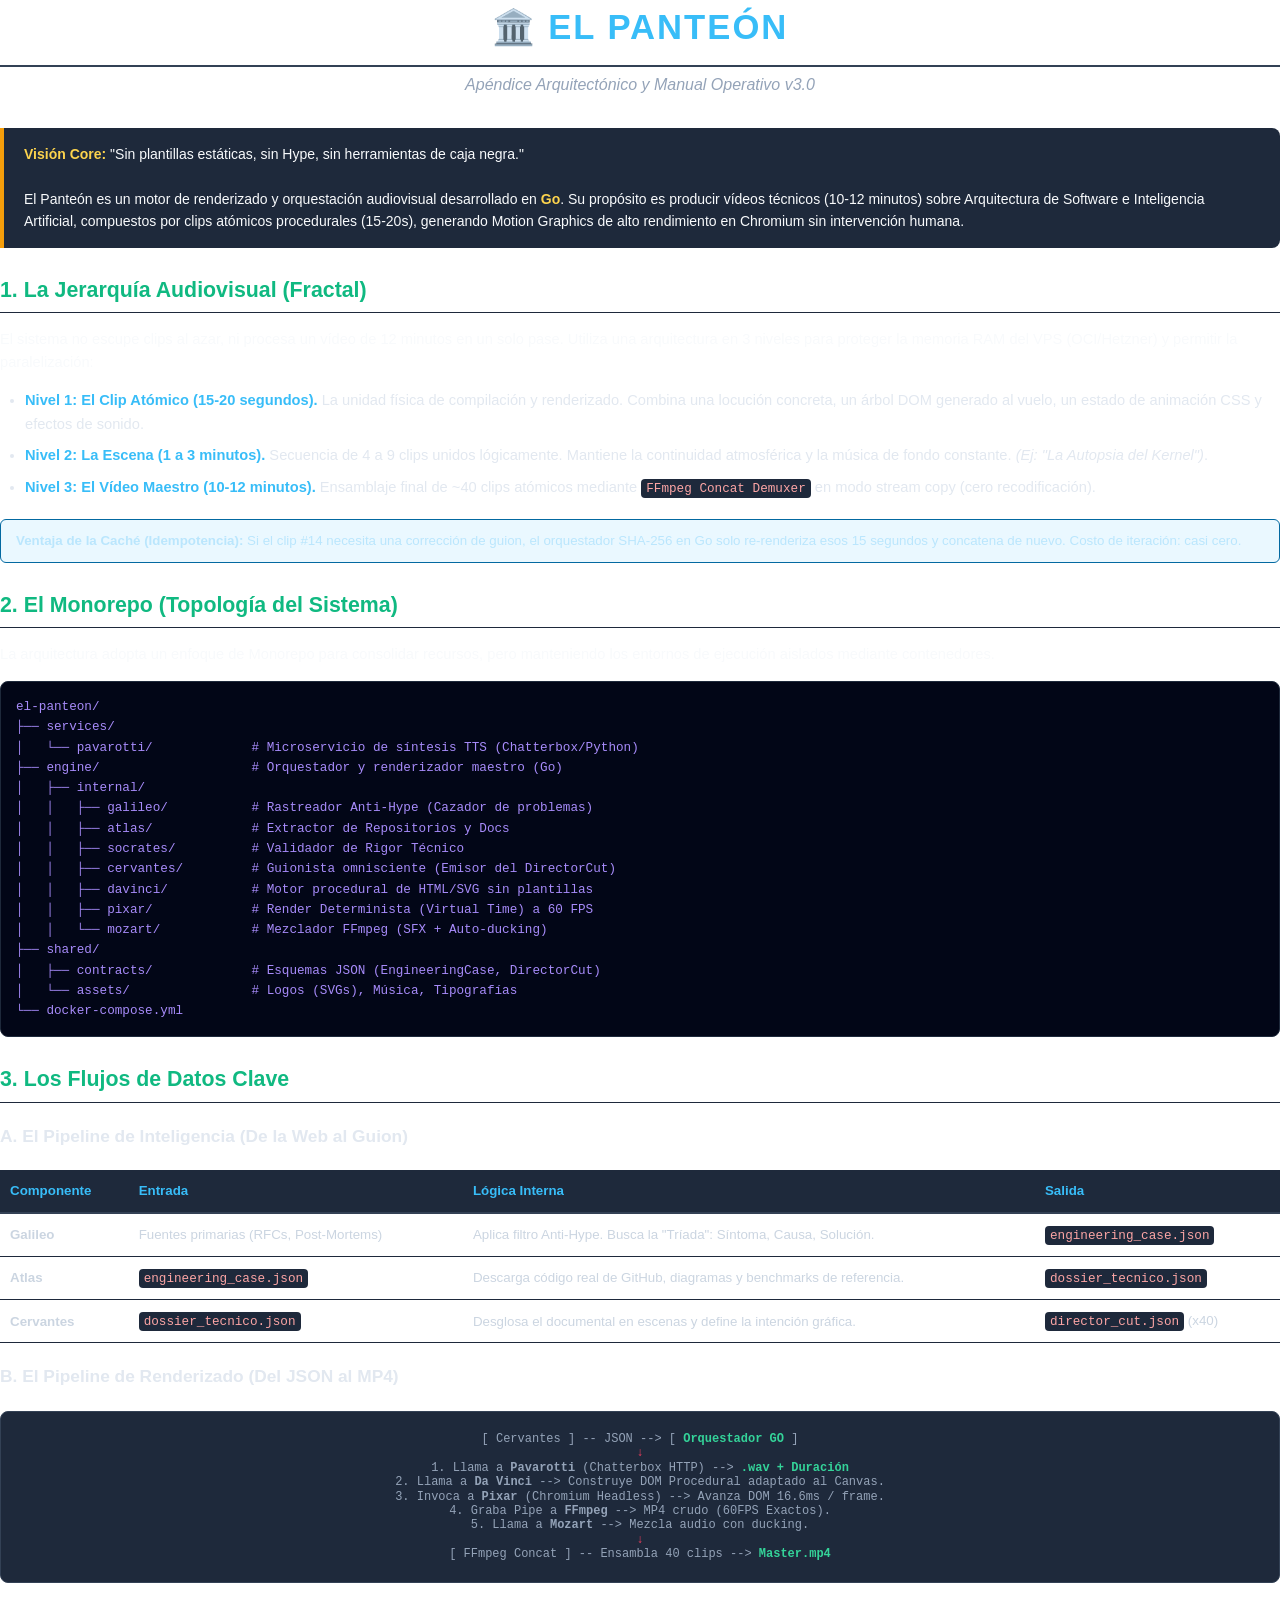
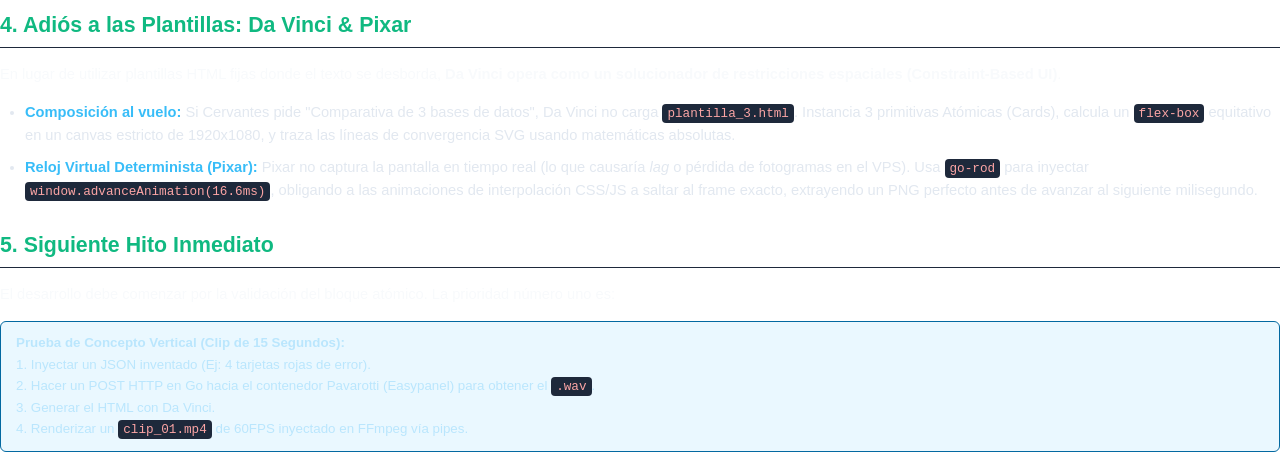
<file: apendice_panteon.html>
<!DOCTYPE html>
<html lang="es">
<head>
    <meta charset="UTF-8">
    <style>
        @page {
            size: A4 portrait;
            margin: 20mm 15mm;
            background-color: #0f172a; /* Slate 900 */
        }
        * {
            box-sizing: border-box;
        }
        body {
            font-family: 'Segoe UI', Roboto, Helvetica, Arial, sans-serif;
            color: #f8fafc; /* Slate 50 */
            margin: 0;
            padding: 0;
            font-size: 11pt;
            line-height: 1.6;
        }
        
        /* Headers */
        h1 {
            color: #38bdf8; /* Sky 400 */
            font-size: 26pt;
            text-align: center;
            margin-top: 0;
            margin-bottom: 5px;
            text-transform: uppercase;
            letter-spacing: 2px;
            border-bottom: 2px solid #334155;
            padding-bottom: 10px;
        }
        h2 {
            color: #10b981; /* Emerald 500 */
            font-size: 16pt;
            margin-top: 25px;
            margin-bottom: 15px;
            border-bottom: 1px solid #1e293b;
            padding-bottom: 5px;
            page-break-after: avoid;
        }
        h3 {
            color: #e2e8f0; /* Slate 200 */
            font-size: 13pt;
            margin-top: 20px;
            margin-bottom: 10px;
            page-break-after: avoid;
        }
        
        /* Highlights & Alerts */
        .subtitle {
            text-align: center;
            color: #94a3b8; /* Slate 400 */
            font-size: 12pt;
            margin-bottom: 30px;
            font-style: italic;
        }
        .manifesto-box {
            background-color: #1e293b; /* Slate 800 */
            border-left: 4px solid #f59e0b; /* Amber 500 */
            padding: 15px 20px;
            margin-bottom: 25px;
            border-radius: 0 8px 8px 0;
            font-size: 10.5pt;
        }
        .manifesto-box strong { color: #fcd34d; }
        
        .note-box {
            background-color: rgba(56, 189, 248, 0.1);
            border: 1px solid #0369a1;
            padding: 10px 15px;
            border-radius: 6px;
            margin: 15px 0;
            font-size: 10pt;
            color: #bae6fd;
            page-break-inside: avoid;
        }
        
        /* Code blocks */
        pre {
            background-color: #020617; /* Slate 950 */
            color: #a78bfa; /* Violet 400 */
            padding: 15px;
            border-radius: 8px;
            font-family: 'Consolas', 'Courier New', monospace;
            font-size: 9.5pt;
            overflow-x: auto;
            border: 1px solid #1e293b;
            page-break-inside: avoid;
            margin: 15px 0;
        }
        code {
            background-color: #1e293b;
            color: #fca5a5;
            padding: 2px 5px;
            border-radius: 4px;
            font-family: 'Consolas', 'Courier New', monospace;
            font-size: 9.5pt;
        }
        
        /* Tables */
        table {
            width: 100%;
            border-collapse: collapse;
            margin: 20px 0;
            font-size: 10pt;
            page-break-inside: avoid;
        }
        th {
            background-color: #1e293b;
            color: #38bdf8;
            text-align: left;
            padding: 10px;
            border-bottom: 2px solid #334155;
        }
        td {
            padding: 10px;
            border-bottom: 1px solid #1e293b;
            color: #cbd5e1;
        }
        
        /* Lists */
        ul, ol {
            margin: 10px 0 20px 0;
            padding-left: 25px;
        }
        li {
            margin-bottom: 8px;
            color: #e2e8f0;
        }
        li strong {
            color: #38bdf8;
        }
        
        /* Structural Blocks for Diagrams */
        .diagram-container {
            background-color: #1e293b;
            border-radius: 8px;
            padding: 20px;
            margin: 20px 0;
            text-align: center;
            font-family: monospace;
            color: #94a3b8;
            font-size: 9pt;
            line-height: 1.2;
            page-break-inside: avoid;
            border: 1px solid #334155;
        }
        .diagram-highlight { color: #34d399; font-weight: bold; }
        .diagram-arrow { color: #f43f5e; }
        
        /* Custom Footer */
        @page {
            @bottom-center {
                content: "El Panteón v3.0 - Apéndice Arquitectónico";
                font-size: 8pt;
                color: #64748b;
                font-family: monospace;
            }
            @bottom-right {
                content: counter(page);
                font-size: 8pt;
                color: #64748b;
            }
        }
    </style>
</head>
<body>

    <h1>🏛️ El Panteón</h1>
    <div class="subtitle">Apéndice Arquitectónico y Manual Operativo v3.0</div>

    <div class="manifesto-box">
        <strong>Visión Core:</strong> "Sin plantillas estáticas, sin Hype, sin herramientas de caja negra."<br><br>
        El Panteón es un motor de renderizado y orquestación audiovisual desarrollado en <strong>Go</strong>. Su propósito es producir vídeos técnicos (10-12 minutos) sobre Arquitectura de Software e Inteligencia Artificial, compuestos por clips atómicos procedurales (15-20s), generando Motion Graphics de alto rendimiento en Chromium sin intervención humana.
    </div>

    <h2>1. La Jerarquía Audiovisual (Fractal)</h2>
    <p>El sistema no escupe clips al azar, ni procesa un vídeo de 12 minutos en un solo pase. Utiliza una arquitectura en 3 niveles para proteger la memoria RAM del VPS (OCI/Hetzner) y permitir la paralelización:</p>

    <ul>
        <li><strong>Nivel 1: El Clip Atómico (15-20 segundos).</strong> La unidad física de compilación y renderizado. Combina una locución concreta, un árbol DOM generado al vuelo, un estado de animación CSS y efectos de sonido.</li>
        <li><strong>Nivel 2: La Escena (1 a 3 minutos).</strong> Secuencia de 4 a 9 clips unidos lógicamente. Mantiene la continuidad atmosférica y la música de fondo constante. <em>(Ej: "La Autopsia del Kernel")</em>.</li>
        <li><strong>Nivel 3: El Vídeo Maestro (10-12 minutos).</strong> Ensamblaje final de ~40 clips atómicos mediante <code>FFmpeg Concat Demuxer</code> en modo stream copy (cero recodificación).</li>
    </ul>

    <div class="note-box">
        <strong>Ventaja de la Caché (Idempotencia):</strong> Si el clip #14 necesita una corrección de guion, el orquestador SHA-256 en Go solo re-renderiza esos 15 segundos y concatena de nuevo. Costo de iteración: casi cero.
    </div>

    <h2>2. El Monorepo (Topología del Sistema)</h2>
    <p>La arquitectura adopta un enfoque de Monorepo para consolidar recursos, pero manteniendo los entornos de ejecución aislados mediante contenedores.</p>

<pre>
el-panteon/
├── services/
│   └── pavarotti/             # Microservicio de síntesis TTS (Chatterbox/Python)
├── engine/                    # Orquestador y renderizador maestro (Go)
│   ├── internal/
│   │   ├── galileo/           # Rastreador Anti-Hype (Cazador de problemas)
│   │   ├── atlas/             # Extractor de Repositorios y Docs
│   │   ├── socrates/          # Validador de Rigor Técnico
│   │   ├── cervantes/         # Guionista omnisciente (Emisor del DirectorCut)
│   │   ├── davinci/           # Motor procedural de HTML/SVG sin plantillas
│   │   ├── pixar/             # Render Determinista (Virtual Time) a 60 FPS
│   │   └── mozart/            # Mezclador FFmpeg (SFX + Auto-ducking)
├── shared/                    
│   ├── contracts/             # Esquemas JSON (EngineeringCase, DirectorCut)
│   └── assets/                # Logos (SVGs), Música, Tipografías
└── docker-compose.yml
</pre>

    <h2>3. Los Flujos de Datos Clave</h2>

    <h3>A. El Pipeline de Inteligencia (De la Web al Guion)</h3>
    <table>
        <tr>
            <th>Componente</th>
            <th>Entrada</th>
            <th>Lógica Interna</th>
            <th>Salida</th>
        </tr>
        <tr>
            <td><strong>Galileo</strong></td>
            <td>Fuentes primarias (RFCs, Post-Mortems)</td>
            <td>Aplica filtro Anti-Hype. Busca la "Tríada": Síntoma, Causa, Solución.</td>
            <td><code>engineering_case.json</code></td>
        </tr>
        <tr>
            <td><strong>Atlas</strong></td>
            <td><code>engineering_case.json</code></td>
            <td>Descarga código real de GitHub, diagramas y benchmarks de referencia.</td>
            <td><code>dossier_tecnico.json</code></td>
        </tr>
        <tr>
            <td><strong>Cervantes</strong></td>
            <td><code>dossier_tecnico.json</code></td>
            <td>Desglosa el documental en escenas y define la intención gráfica.</td>
            <td><code>director_cut.json</code> (x40)</td>
        </tr>
    </table>

    <h3>B. El Pipeline de Renderizado (Del JSON al MP4)</h3>
    <div class="diagram-container">
        [ Cervantes ] -- JSON --&gt; [ <span class="diagram-highlight">Orquestador GO</span> ] <br>
        <span class="diagram-arrow">↓</span><br>
        1. Llama a <b>Pavarotti</b> (Chatterbox HTTP) --&gt; <span class="diagram-highlight">.wav + Duración</span><br>
        2. Llama a <b>Da Vinci</b> --&gt; Construye DOM Procedural adaptado al Canvas.<br>
        3. Invoca a <b>Pixar</b> (Chromium Headless) --&gt; Avanza DOM 16.6ms / frame.<br>
        4. Graba Pipe a <b>FFmpeg</b> --&gt; MP4 crudo (60FPS Exactos).<br>
        5. Llama a <b>Mozart</b> --&gt; Mezcla audio con ducking.<br>
        <span class="diagram-arrow">↓</span><br>
        [ FFmpeg Concat ] -- Ensambla 40 clips --&gt; <span class="diagram-highlight">Master.mp4</span>
    </div>

    <h2>4. Adiós a las Plantillas: Da Vinci & Pixar</h2>
    <p>En lugar de utilizar plantillas HTML fijas donde el texto se desborda, <strong>Da Vinci opera como un solucionador de restricciones espaciales (Constraint-Based UI)</strong>.</p>
    <ul>
        <li><strong>Composición al vuelo:</strong> Si Cervantes pide "Comparativa de 3 bases de datos", Da Vinci no carga <code>plantilla_3.html</code>. Instancia 3 primitivas Atómicas (Cards), calcula un <code>flex-box</code> equitativo en un canvas estricto de 1920x1080, y traza las líneas de convergencia SVG usando matemáticas absolutas.</li>
        <li><strong>Reloj Virtual Determinista (Pixar):</strong> Pixar no captura la pantalla en tiempo real (lo que causaría <i>lag</i> o pérdida de fotogramas en el VPS). Usa <code>go-rod</code> para inyectar <code>window.advanceAnimation(16.6ms)</code>, obligando a las animaciones de interpolación CSS/JS a saltar al frame exacto, extrayendo un PNG perfecto antes de avanzar al siguiente milisegundo.</li>
    </ul>

    <h2>5. Siguiente Hito Inmediato</h2>
    <p>El desarrollo debe comenzar por la validación del bloque atómico. La prioridad número uno es:</p>
    <div class="note-box">
        <strong>Prueba de Concepto Vertical (Clip de 15 Segundos):</strong><br>
        1. Inyectar un JSON inventado (Ej: 4 tarjetas rojas de error).<br>
        2. Hacer un POST HTTP en Go hacia el contenedor Pavarotti (Easypanel) para obtener el <code>.wav</code>.<br>
        3. Generar el HTML con Da Vinci.<br>
        4. Renderizar un <code>clip_01.mp4</code> de 60FPS inyectado en FFmpeg vía pipes.
    </div>

</body>
</html>
</file>
